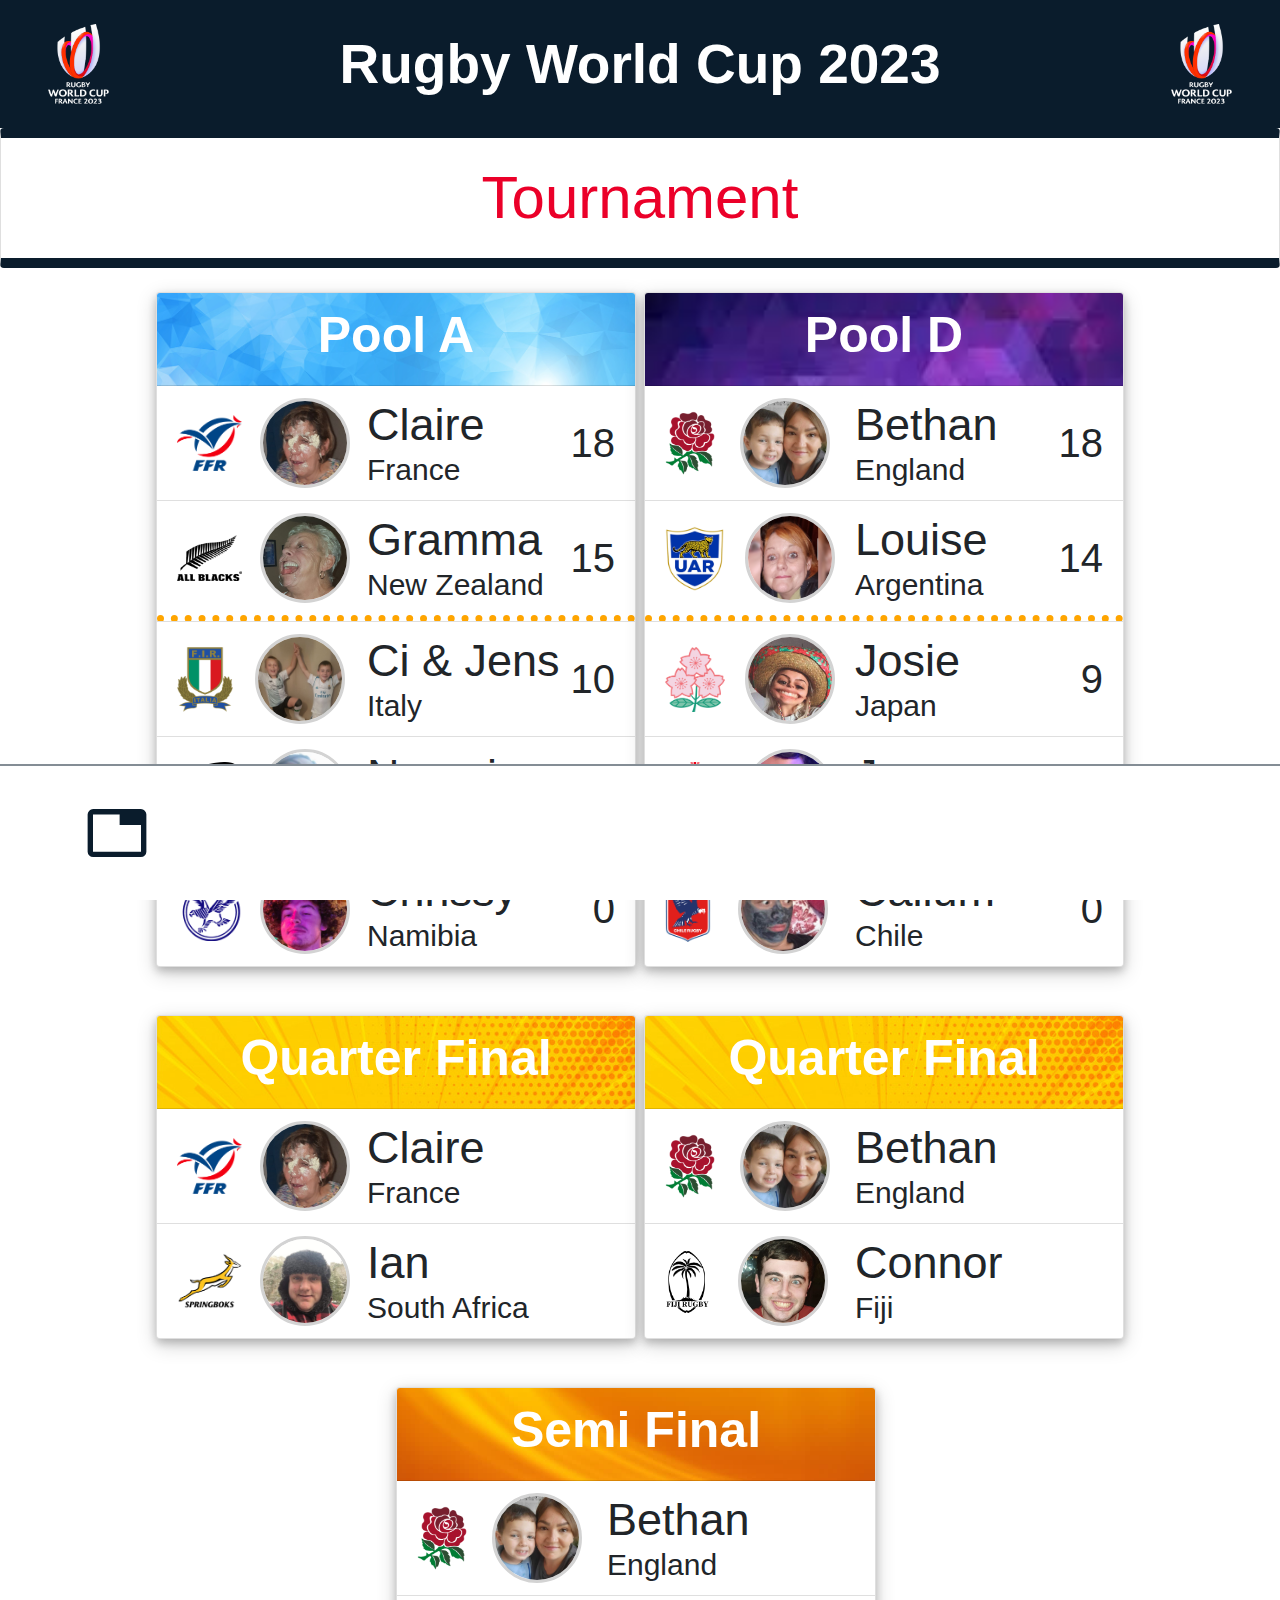
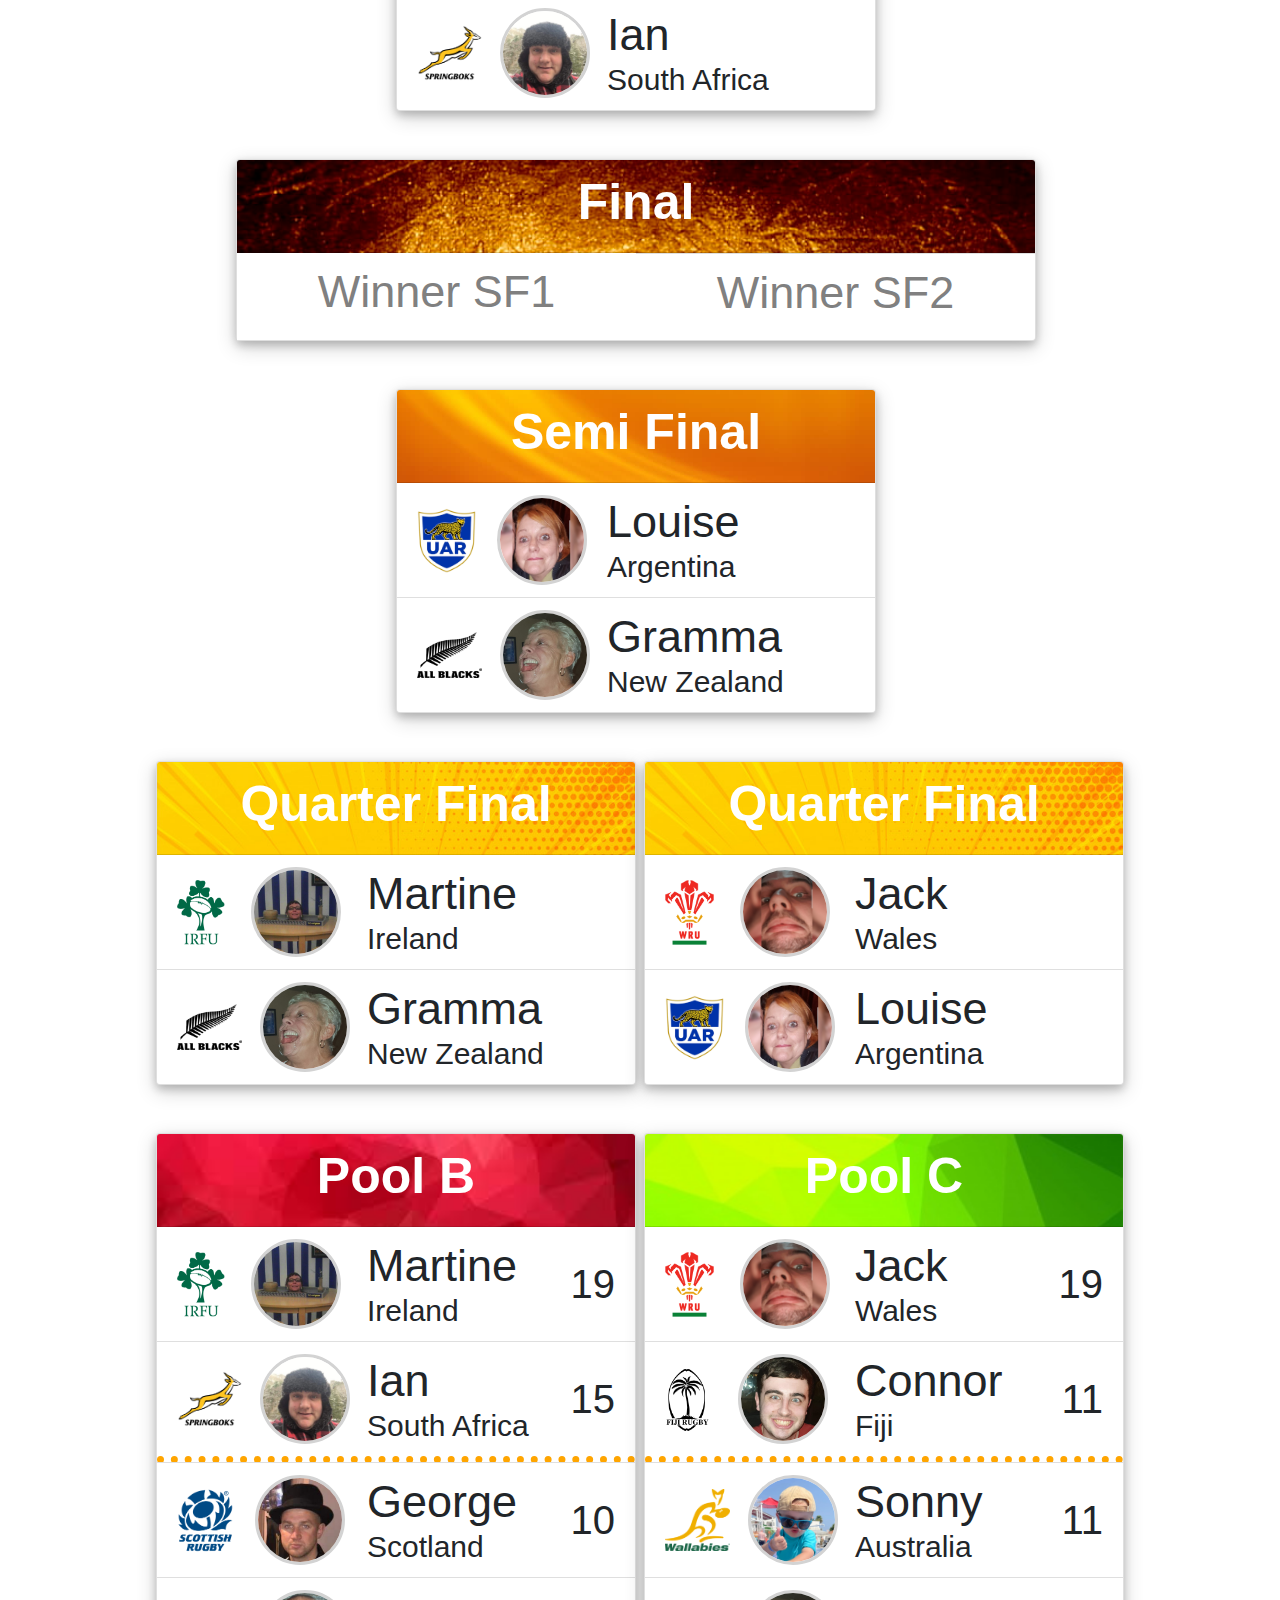
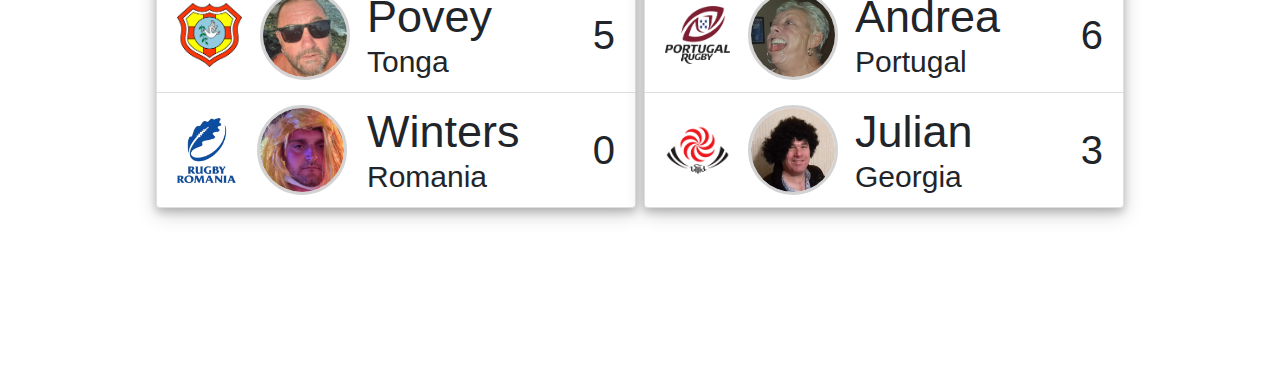
<file: index.html>
<html>
    <head>
        <link rel="stylesheet" href="https://fonts.googleapis.com/icon?family=Material+Icons">
        <link rel="stylesheet" href="https://maxcdn.bootstrapcdn.com/bootstrap/4.0.0/css/bootstrap.min.css" integrity="sha384-Gn5384xqQ1aoWXA+058RXPxPg6fy4IWvTNh0E263XmFcJlSAwiGgFAW/dAiS6JXm" crossorigin="anonymous">
        <link href="Style.css" rel="stylesheet" type = "text/css"></link>
    </head>
    <body id="body">
        <div class=App></div>
        <script src="Scripts.js"></script>
        <script src="index.js"></script>
        <script src="https://code.jquery.com/jquery-3.2.1.slim.min.js" integrity="sha384-KJ3o2DKtIkvYIK3UENzmM7KCkRr/rE9/Qpg6aAZGJwFDMVNA/GpGFF93hXpG5KkN" crossorigin="anonymous"></script>
        <script src="https://cdnjs.cloudflare.com/ajax/libs/popper.js/1.12.9/umd/popper.min.js" integrity="sha384-ApNbgh9B+Y1QKtv3Rn7W3mgPxhU9K/ScQsAP7hUibX39j7fakFPskvXusvfa0b4Q" crossorigin="anonymous"></script>
        <script src="https://maxcdn.bootstrapcdn.com/bootstrap/4.0.0/js/bootstrap.min.js" integrity="sha384-JZR6Spejh4U02d8jOt6vLEHfe/JQGiRRSQQxSfFWpi1MquVdAyjUar5+76PVCmYl" crossorigin="anonymous"></script>
        <script src="https://ajax.googleapis.com/ajax/libs/jquery/3.4.1/jquery.min.js"></script>
    </body>
</html>
</file>
<file: Style.css>
.app{
    text-align: center;
}

.rwc-scheme{
    color: rgb(63, 163, 222);
    color: rgb(86, 175, 225);
    color: rgb(55, 100, 125);
    color: rgb(10, 28, 44);
    color: rgb(235, 0, 41);
}
.rwc-logo{
    height: 80;
    position: relative;
}
.header{
    /* height: 10rem; */
    /* border: solid rgb(10, 28, 44) 10px; */
    background: rgb(10, 28, 44);
    color: white;
    padding-top: 1.5rem;
    padding-bottom: 1.5rem;
}
.header-brand {
    font-family: 'Proxima Nova Soft', 'Helvetica Neue', sans-serif;
    font-size: 55;
    font-weight: 700;
    /* width: fit-content; */
    margin: auto;
}
.header-icon{
    font-size: 4rem;
    color: white;
}

.footer{
    position: fixed;
    left: 0;
    bottom: 0;
    background: white;
    color: rgb(10, 28, 44, 0.5);
    padding-top: 2.2rem;
    padding-bottom: 2.2rem;
    width: 100%;
    /* box-shadow: 0 4px 8px 0 rgba(0, 0, 0, 0.2), 0 6px 20px 0 rgba(0, 0, 0, 0.19); */
    border-top: solid rgb(10, 28, 44, 0.5) 2px;
}

.footer-icon{
    font-size: 4rem;
}

.body{
    background-color: white;
    min-height: 100%;
    padding-bottom: 100px;
}

.page-title{
    font-size: 60px;
    margin: 1.5rem;
}
.title-card{
    border-top: solid rgb(10, 28, 44) 10px;
    border-bottom: solid rgb(10, 28, 44) 10px;
    /* box-shadow: 0 4px 8px 0 rgba(0, 0, 0, 0.2), 0 6px 20px 0 rgba(0, 0, 0, 0.19); */
    background: white;
    color: rgb(235, 0, 41);
}
.TitleBar{
 
}

.inline {
    display: inline-block;
}
.PlayersBoard{
    display: grid;
    grid-template-columns: auto auto;
    justify-content: center;
    background-color: white;
    grid-row-gap: 1rem;
    margin-bottom: 50px;
}
.PlayersCard{
    display: inline-block;
    padding: 1rem;
    /* margin: 0.5rem; */
    background-color: white;
}

.player-card{
    height: 650px;
    width: 28rem;
    background-color: whitesmoke;
    border: solid lightgray 4px;
    /* box-shadow: 0 4px 8px 0 rgba(0, 0, 0, 0.2), 0 6px 20px 0 rgba(0, 0, 0, 0.19); */
}

.player-card-img{
    height: 300;
    width: 300;
    border-radius: 50%;
    margin: auto;
    border: solid white 5px;
}
.player-card-logo{
    max-height: 140;
    max-width: 140;
    margin-right: 30px;
}
.player-card-body{
    background-color: white;
    /* background-image: linear-gradient(to bottom, rgb(63, 163, 222, 0.3) 0%, rgb(63, 163, 222, 0.3) 25%,  white 25%, white 100%); */
    background-image: url("./img/Style/blue-bg.jpg");
    background-repeat: no-repeat;
    background-size: 100% 25%;
}
.player-card-name{
    font-size: 70px;
    font-family: 'Lucida Sans', 'Lucida Sans Regular', 'Lucida Grande', 'Lucida Sans Unicode', Geneva, Verdana, sans-serif;
}
.player-card-team{
    font-size: 50px;
}
.player-card-flag{
    height: auto;
    width: 140;
    margin-left: 30px;
    position: relative;
}

.player-element-img{
    height: 90;
    width: 90;
    border-radius: 50%;
    /* margin: auto; */
    border: solid lightgray 3px;
}
.player-element-logo{
    max-height: 65;
    max-width: 65;
    margin-top: auto;
    margin-bottom: auto;
}
.player-element-name-team{
    display: grid;
    grid-template-rows: auto auto;
}
.player-element-name{
    text-align: left;
    width: 200px;
    margin-top: auto;
    margin-bottom: auto;
    font-size: 45px;
    /* margin-left: 50px; */
}
.player-element-team{
    text-align: left;
    width: 200px;
    margin-top: auto;
    margin-bottom: auto;
    font-size: 30px;
    /* margin-left: 50px; */
}
.tournament-placeholder-text{
    font-size: 45px;
    color: grey;
}
.element-grid-container{
    width: 390px;
    display: grid;
    grid-template-columns: auto auto auto;
    grid-column-gap: 10px;
    /* grid-column-gap: 20px; */
    justify-content: space-between;
    /* padding: auto; */
}

.group-card{
    width: 30rem;
    /* margin-top: 3rem; */
    margin-bottom: 3rem;
    margin-left: auto;
    margin-right: auto;
    text-align: center;
    box-shadow: 0 4px 8px 0 rgba(0, 0, 0, 0.2), 0 6px 20px 0 rgba(0, 0, 0, 0.19);
}
.pool-header{
    background-repeat: no-repeat;
    background-size: cover;
    color: white;
}
.pool-header-A{
    background-image: url("./img/Style/blue-bg.jpg");
}
.pool-header-B{
    background-image: url("./img/Style/red-bg.jpg");
}
.pool-header-C{
    background-image: url("./img/Style/green-bg.jpg");
}
.pool-header-D{
    background-image: url("./img/Style/purple-bg.jpg");
}
.pool-header-Quarter-Final{
    background-image: url("./img/Style/yellow-bg.jpg");
}
.pool-header-Semi-Final{
    background-image: url("./img/Style/orange-bg.jpg");
}
.pool-header-Bronze-Final {
    background-image: url("./img/Style/bronze-bg.jpg");
}
.pool-header-Final{
    background-image: url("./img/Style/gold-bg.jpg");
}
.pool-title{
    font-size: 50px;
    font-weight: 800;
    font-family: 'Proxima Nova Soft', 'Helvetica Neue', sans-serif;
}
.pool-grid-container{
    display: grid;
    grid-template-columns: auto auto;
    justify-content: space-between;
}
.pool-points{
    margin-top: auto;
    margin-bottom: auto;
    font-size: 40px;
}
.pool-second-player{
    border-bottom: dotted orange 7px;
}
.tournament-grid-container{
    background-color: white;
    display: grid;
    grid-template-columns: auto auto;
    grid-column-gap: 8px;
    justify-content: center;
}
.final-grid-container{
    display: grid;
    grid-template-columns: auto auto;
} 
.final-card{
    width: 50rem;
}

.fixtures-header-container{
    width: 100%;
    background-color: white;
    margin: auto;
    justify-content: space-between;
    display: grid;
    grid-template-columns: auto auto;
}
.fixtures-footer{
    background-color: white;
}
.fixture-details{
    margin-top: auto;
    margin-bottom: auto;
    display: grid;
    grid-template-columns: auto min-content auto;
}
.fixture-images{
    display: grid;
    grid-template-rows: auto auto;
    justify-content: center;
    margin: 10px;
}
.fixture-element-img{
    height: 125;
    width: 125;
    border-radius: 50%;
    /* margin: auto; */
    border: solid lightgray 3px;
}
.fixture-element-logo{
    max-height: 100;
    max-width: 100;
    margin: auto;
}
.fixture-names-score{
    display: grid;
    grid-template-columns: auto 110px auto;
    justify-content: center;
    grid-column-gap: 20px;
    margin-bottom: 10px;
    margin-top: 10px;
}
.fixture-name{
    /* font-size: 80px; */
    font-weight: bold;
    width: 250px;
}
/* .fixture-team{
    font-weight: bold;
} */
.fixture-score{
    margin: auto;
}
.fixture-text-container{
    margin: auto;
}
.fixtures-filters-container{
    display: grid;
    grid-template-columns: auto auto;
    margin-bottom: 30px;
}
.fixtures-filter-btn{
    font-size: 45px;
    /* background-color: whitesmoke; */
    /* color: rgb(10, 28, 44); */
    
    margin-left: 5px;
    margin-right: 5px;
}
.FixturesCard{
    display: grid;
    grid-template-columns: 50px auto;
    margin-bottom: 20px;
    margin-top:  20px;
    box-shadow: 0 4px 8px 0 rgba(0, 0, 0, 0.2), 0 6px 20px 0 rgba(0, 0, 0, 0.19);
}
.FixturesDateContainer{
    background-color: white;
    display: grid;
    grid-template-rows: auto auto;
    width: 100%;
    margin: auto;
    padding-top: 20px;
    padding-bottom: 20px;
    margin-bottom: 20px;
    /* box-shadow: 0 4px 8px 0 rgba(0, 0, 0, 0.2), 0 6px 20px 0 rgba(0, 0, 0, 0.19); */
    border-top: solid whitesmoke 30px;
}
.date-label{
    text-align: left;
    margin-left: 10px;
    /* font-weight: bold; */
}
/* .datetime-element{
    display: grid;
    grid-template-columns: 50px auto;
    grid-column-gap: 10px;
    text-align: left;
} */
.fixture-label{
    background-size: cover;
}

.login-card{
    width: 100%;
    margin-left: auto;
    margin-right: auto;
    /* margin-top: 50%; */
}
.login-error{
    color: red;
}
#login-error{
    padding-top: 20px;
}
.login-input{
    font-size: 30px;
    width: 18rem;
}
#login-form{
    margin-top: 20px;
    display: grid;
    grid-template-columns: auto auto auto;
    grid-column-gap: 20px;
    justify-content: center;
}
.ChatInputBar {
    position: fixed;
    width: 100%;
    font-size: 40px;
}
.chat-input-box-btn{
    display: grid;
    grid-template-columns: auto auto;
    justify-content: center;
}
.chat-input-container{
    /* background: whitesmoke; */
    /* border: solid rgb(10, 28, 44) 10px; */
}
.chat-send-icon{
    font-size: 6rem;
}
.chat-post-container{
    padding-top: 20px;
    display: grid;
    grid-template-columns: 200px auto;
    min-height: 180px;
}
.chat-post-text-box{
    text-align: left;
    display: grid;
    grid-template-columns: auto 150px;
    grid-template-rows: 50px auto;
}
.chat-post-text{
    grid-column-start: 1;
    grid-column-end: 3;
    padding-right: 30px;
    padding-bottom: 20px;
    font-weight: 300;
}
.chat-post-time{
    text-align: center;
    /* margin-right: 50px; */
}
/* .chat-post-text-header{
    display: grid;
    grid-template-columns: auto auto;
} */
#message-input-form{
    display: grid;
    grid-template-rows: auto auto;
    grid-row-gap: 10px;
    margin-bottom: 20px;
    margin-top: 20px;
}
#message-input{
    height: 100px;
    width: 600px;
    margin:auto;
    padding: 0;
    font-size: 50px;
}
</file>
